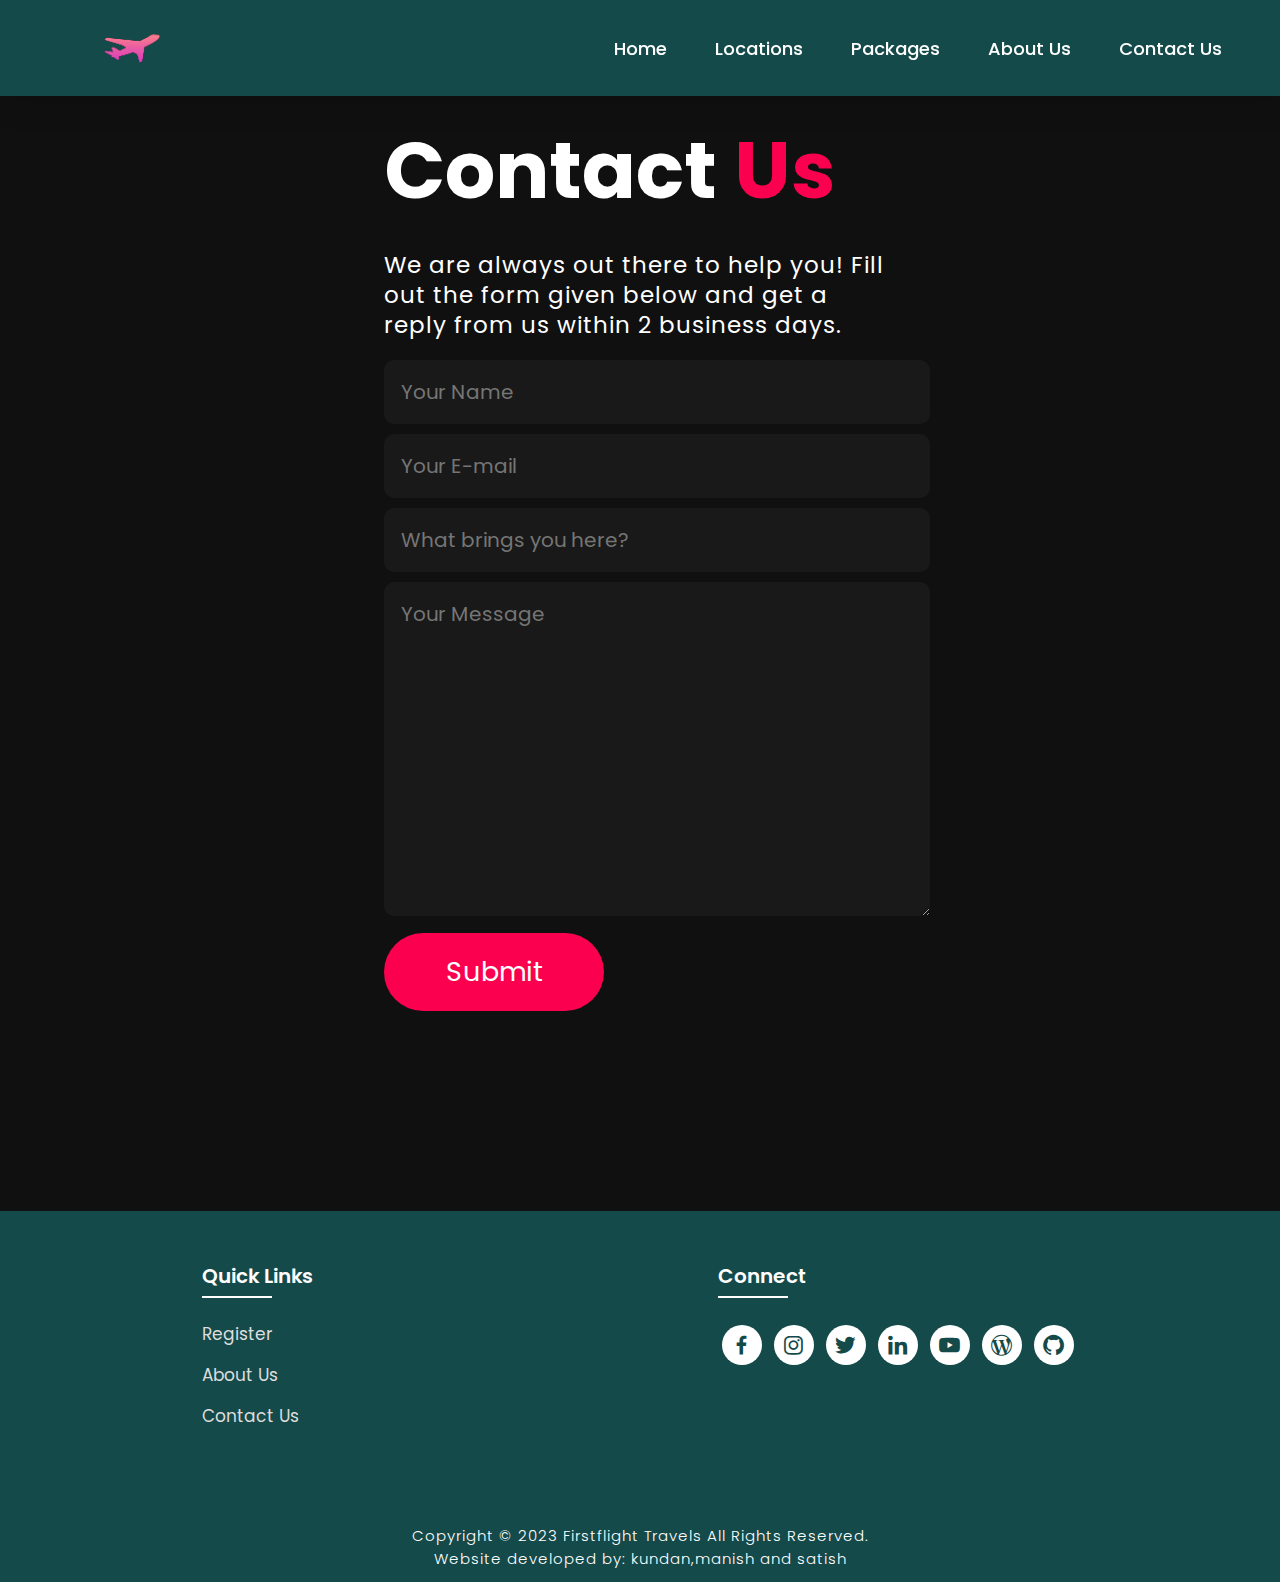
<file: firstflight-travels(minor project)/contact.html>
<!DOCTYPE html>
<html lang="en">
<head>
    <meta charset="UTF-8">
    <meta http-equiv="X-UA-Compatible" content="IE=edge">
    <meta name="viewport" content="width=device-width, initial-scale=1.0">
    <title>Contact Us</title>
    <link rel="icon" href="./files/logo.png">
    <link rel="stylesheet" type="text/css" href="css/style.css">
    <link rel="preconnect" href="https://fonts.googleapis.com">
    <link rel="preconnect" href="https://fonts.gstatic.com" crossorigin>
    <link href="https://fonts.googleapis.com/css2?family=Paytone+One&family=Poppins:wght@100;200;300;400;500;600;700;800;900&display=swap" rel="stylesheet">   
    <link rel="stylesheet"
    href="https://unpkg.com/boxicons@latest/css/boxicons.min.css">
    
</head>

<body class="contactbody">
           <nav>
            <img src="./files/logo.png" class="logo" alt="Logo" title="FirstFlight Travels">

            <ul class="navbar">
                <li>
                    <a href="./index.html">Home</a>
                    <a href="./index.html#locations">Locations</a>
                    <a href="./index.html#package">Packages</a>
                    <a href="./about.html">About Us</a>
                    <a href="./contact.html">Contact Us</a>
                </li>
            </ul>
        </nav>

        <section class="contact">
            <div class="contact-form">
                <h1>Contact <span>Us</span></h1>
                <p>We are always out there to help you! Fill out the form given below and get a reply from us within 2 business days.</p>
            <form action="">
                <input type="text" name="myname" placeholder="Your Name" required>
                <input type="email" name="email" placeholder="Your E-mail" required>
                <input type="text" name="subject" placeholder="What brings you here?" required>
                <textarea name="message" cols="30" rows="10" placeholder="Your Message" required></textarea>
                <input type="submit" value="Submit" class="submit-btn">
            </form>
            </div>
            
        </section>

<!-- Footer -->

<section class="footer">
    <div class="foot">
        <div class="footer-content">
            
            <div class="footlinks">
                <h4>Quick Links</h4>
                <ul>
                    <li><a href="./register.html">Register</a></li>
                    <li><a href="./about.html">About Us</a></li>
                    <li><a href="./contact.html">Contact Us</a></li>
                </ul>
            </div>

            <div class="footlinks">
                <h4>Connect</h4>
                <div class="social">
                    <a href="#" target="_blank"><i class='bx bxl-facebook'></i></a>
                    <a href="" target="_blank"><i class='bx bxl-instagram' ></i></a>
                    <a href="" target="_blank"><i class='bx bxl-twitter' ></i></a>
                    <a href="" target="_blank"><i class='bx bxl-linkedin' ></i></a>
                    <a href="" target="_blank"><i class='bx bxl-youtube' ></i></a>
                    <a href="" target="_blank"><i class='bx bxl-wordpress' ></i></a>
                    <a href="" target="_blank"><i class='bx bxl-github'></i></a>
                </div>
            </div>
            
        </div>
    </div>

    <div class="end">
        <p>Copyright © 2023 Firstflight Travels All Rights Reserved.<br>Website developed by: kundan,manish and satish</p>
    </div>
</section>

</body>
</html>
</file>
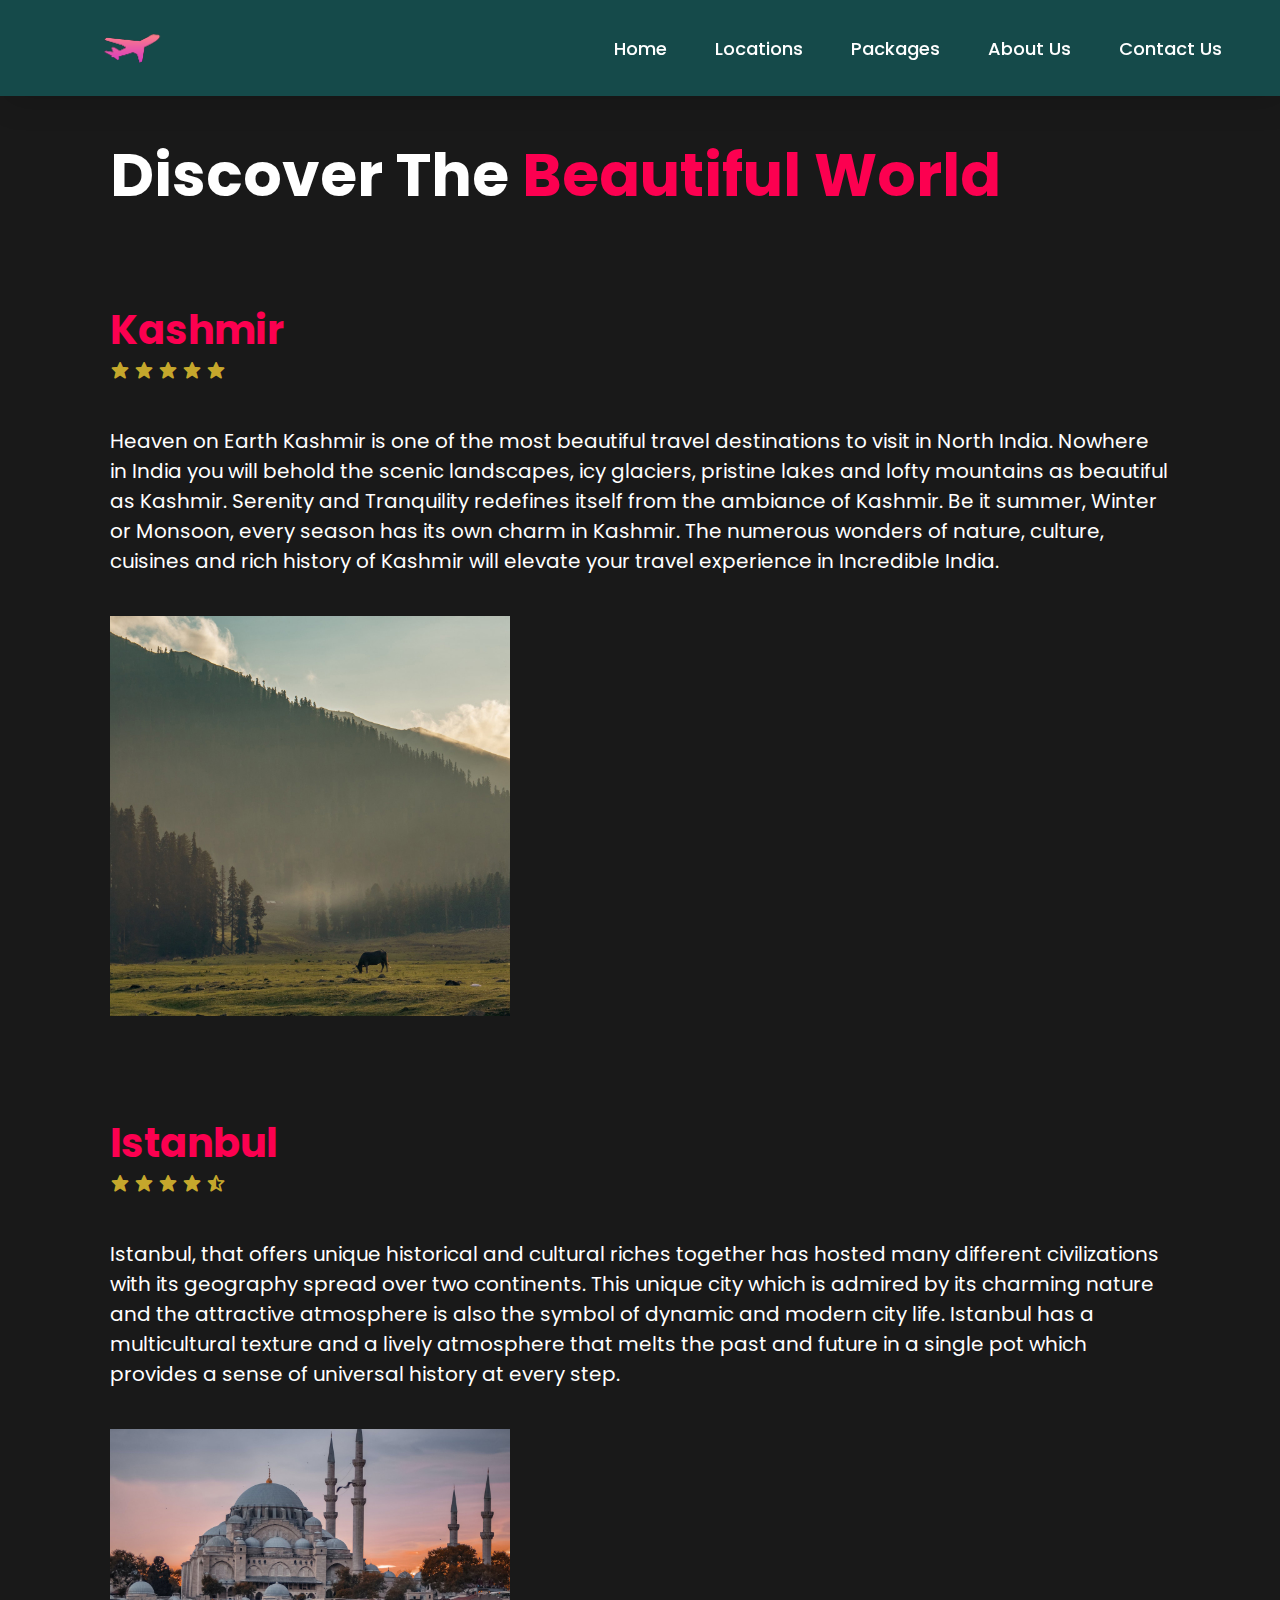
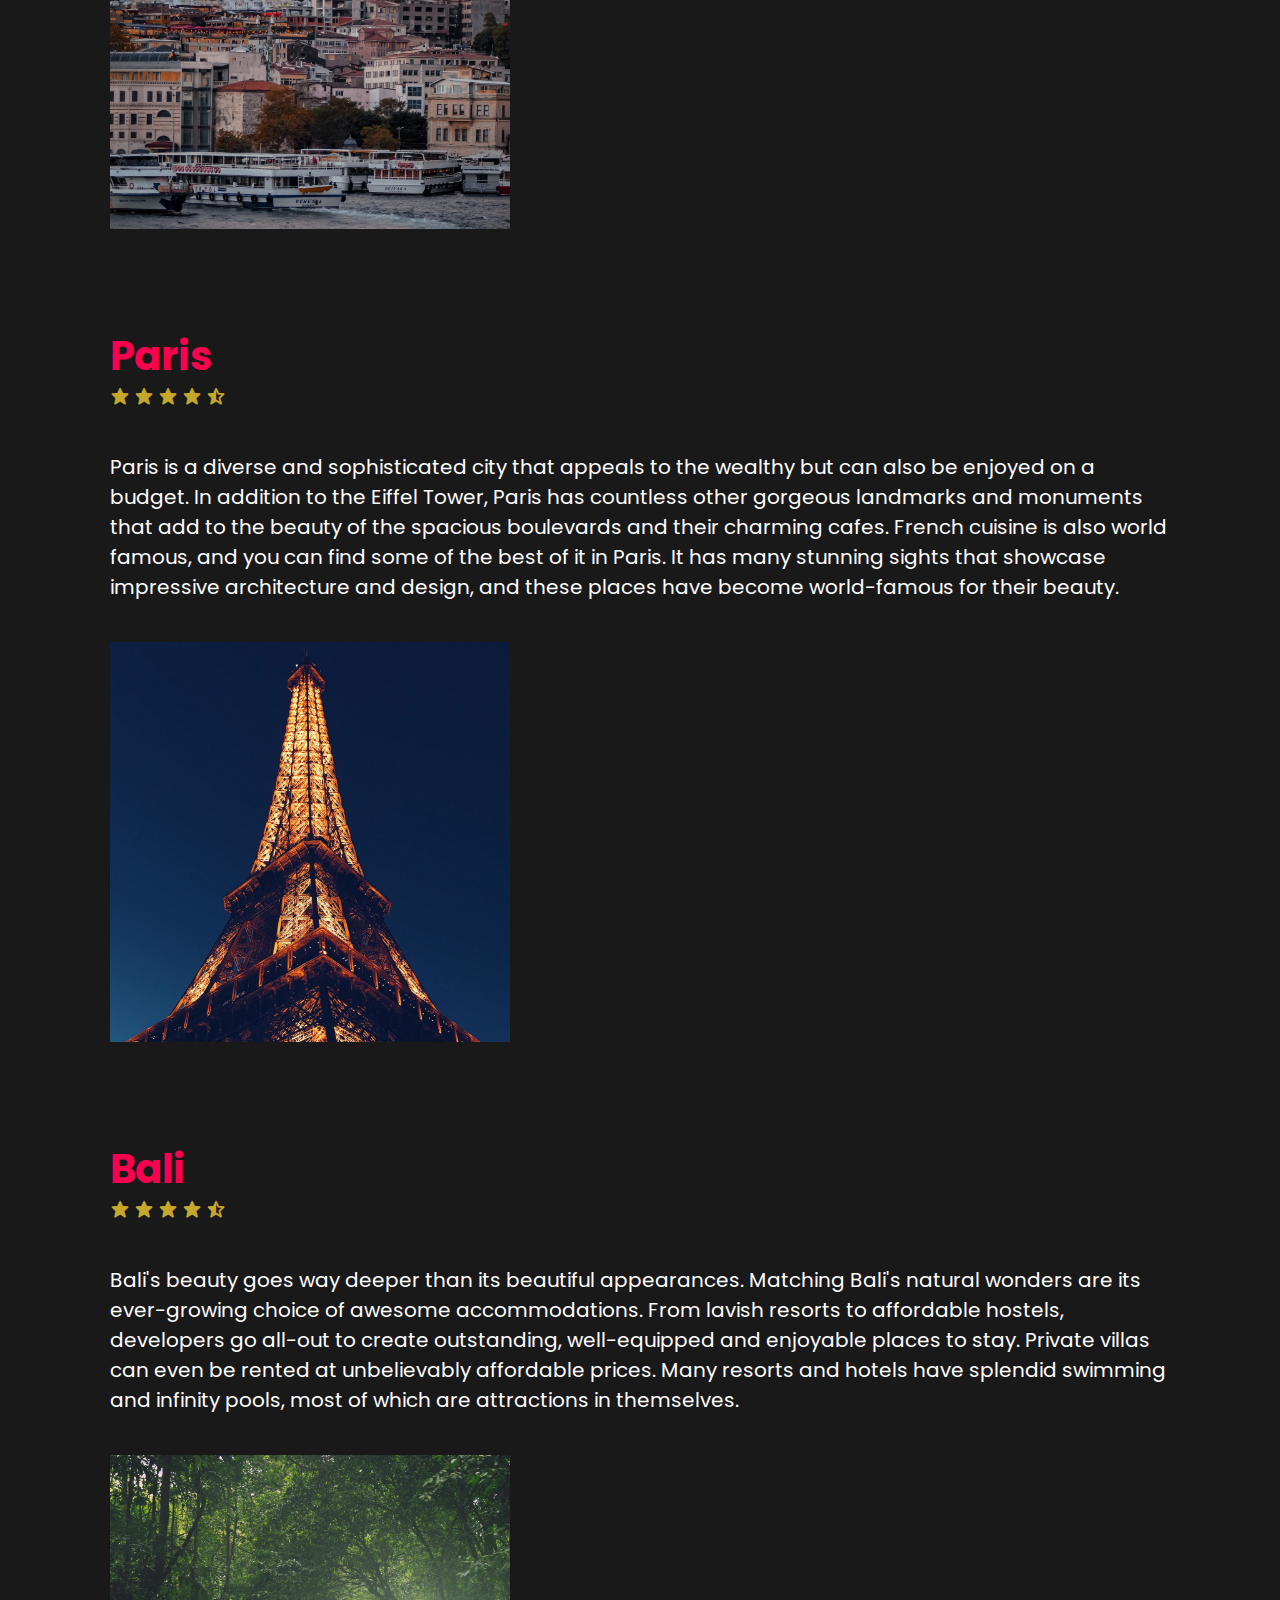
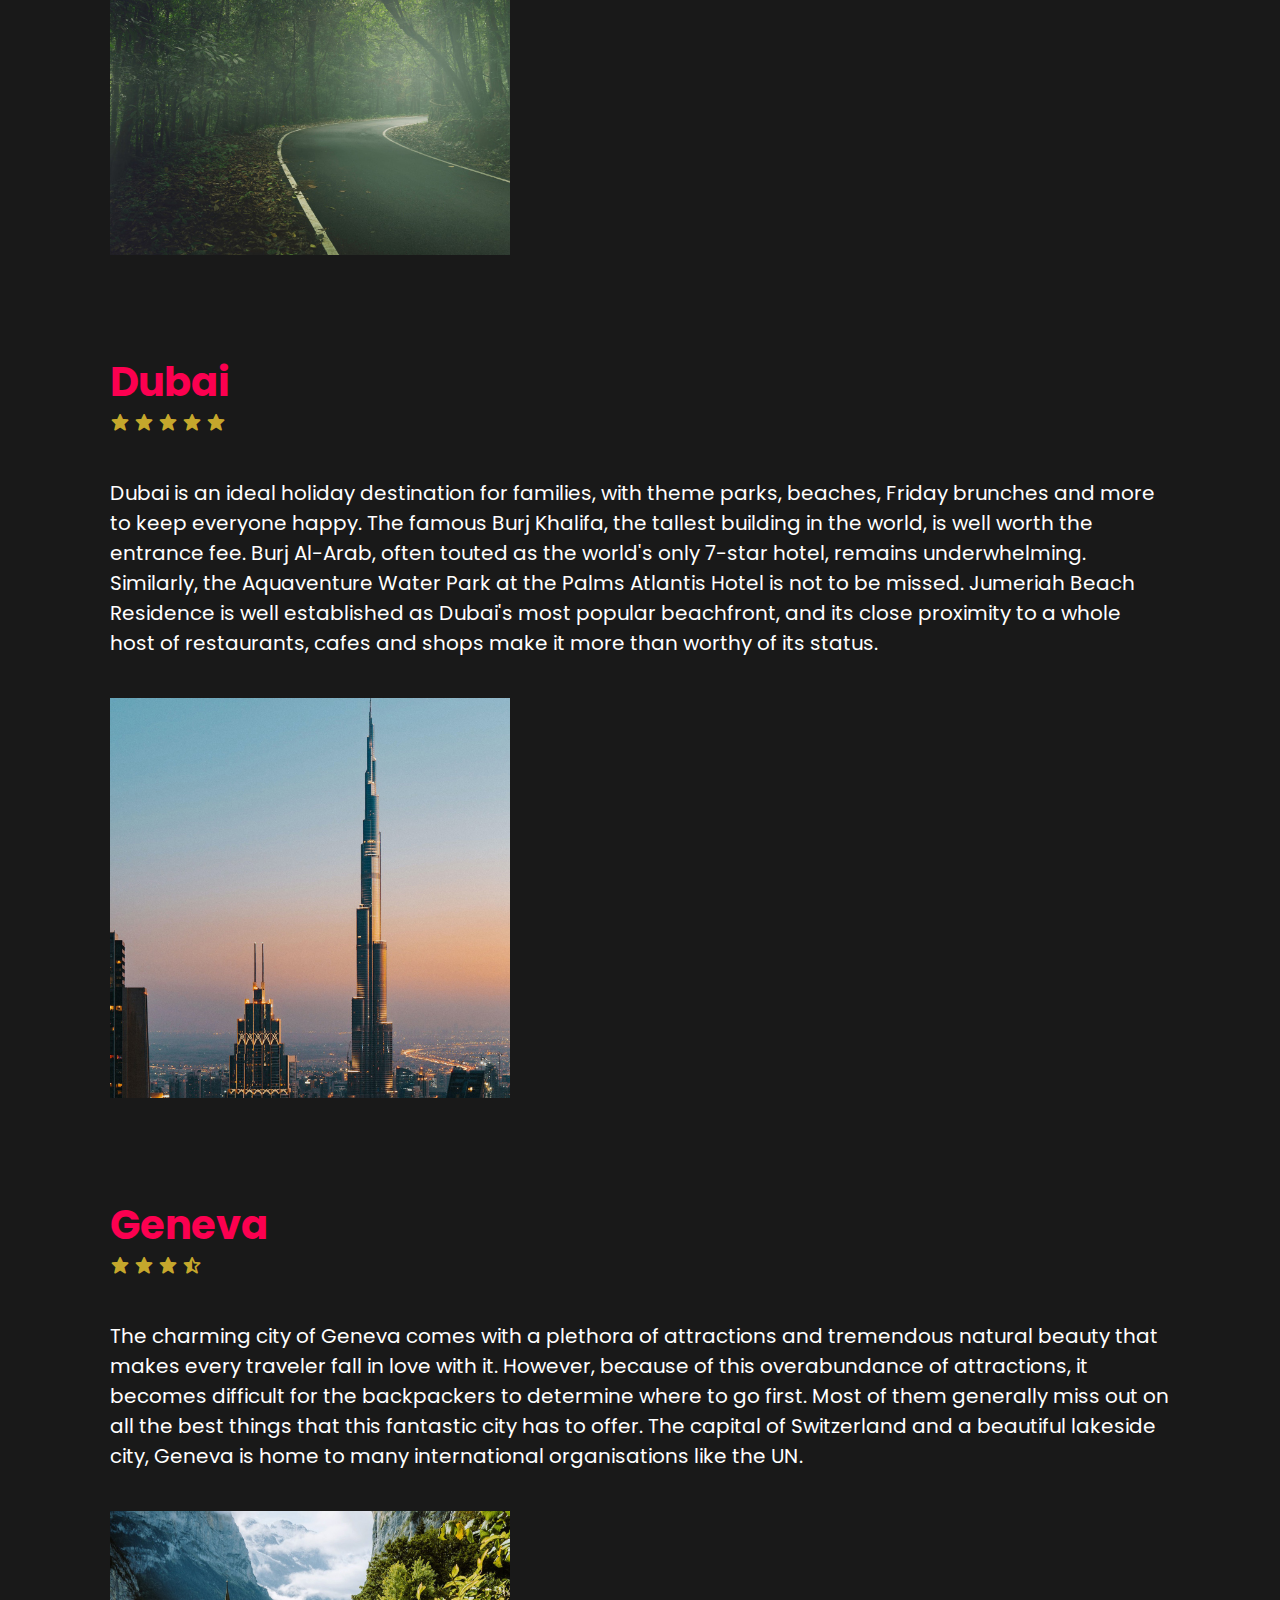
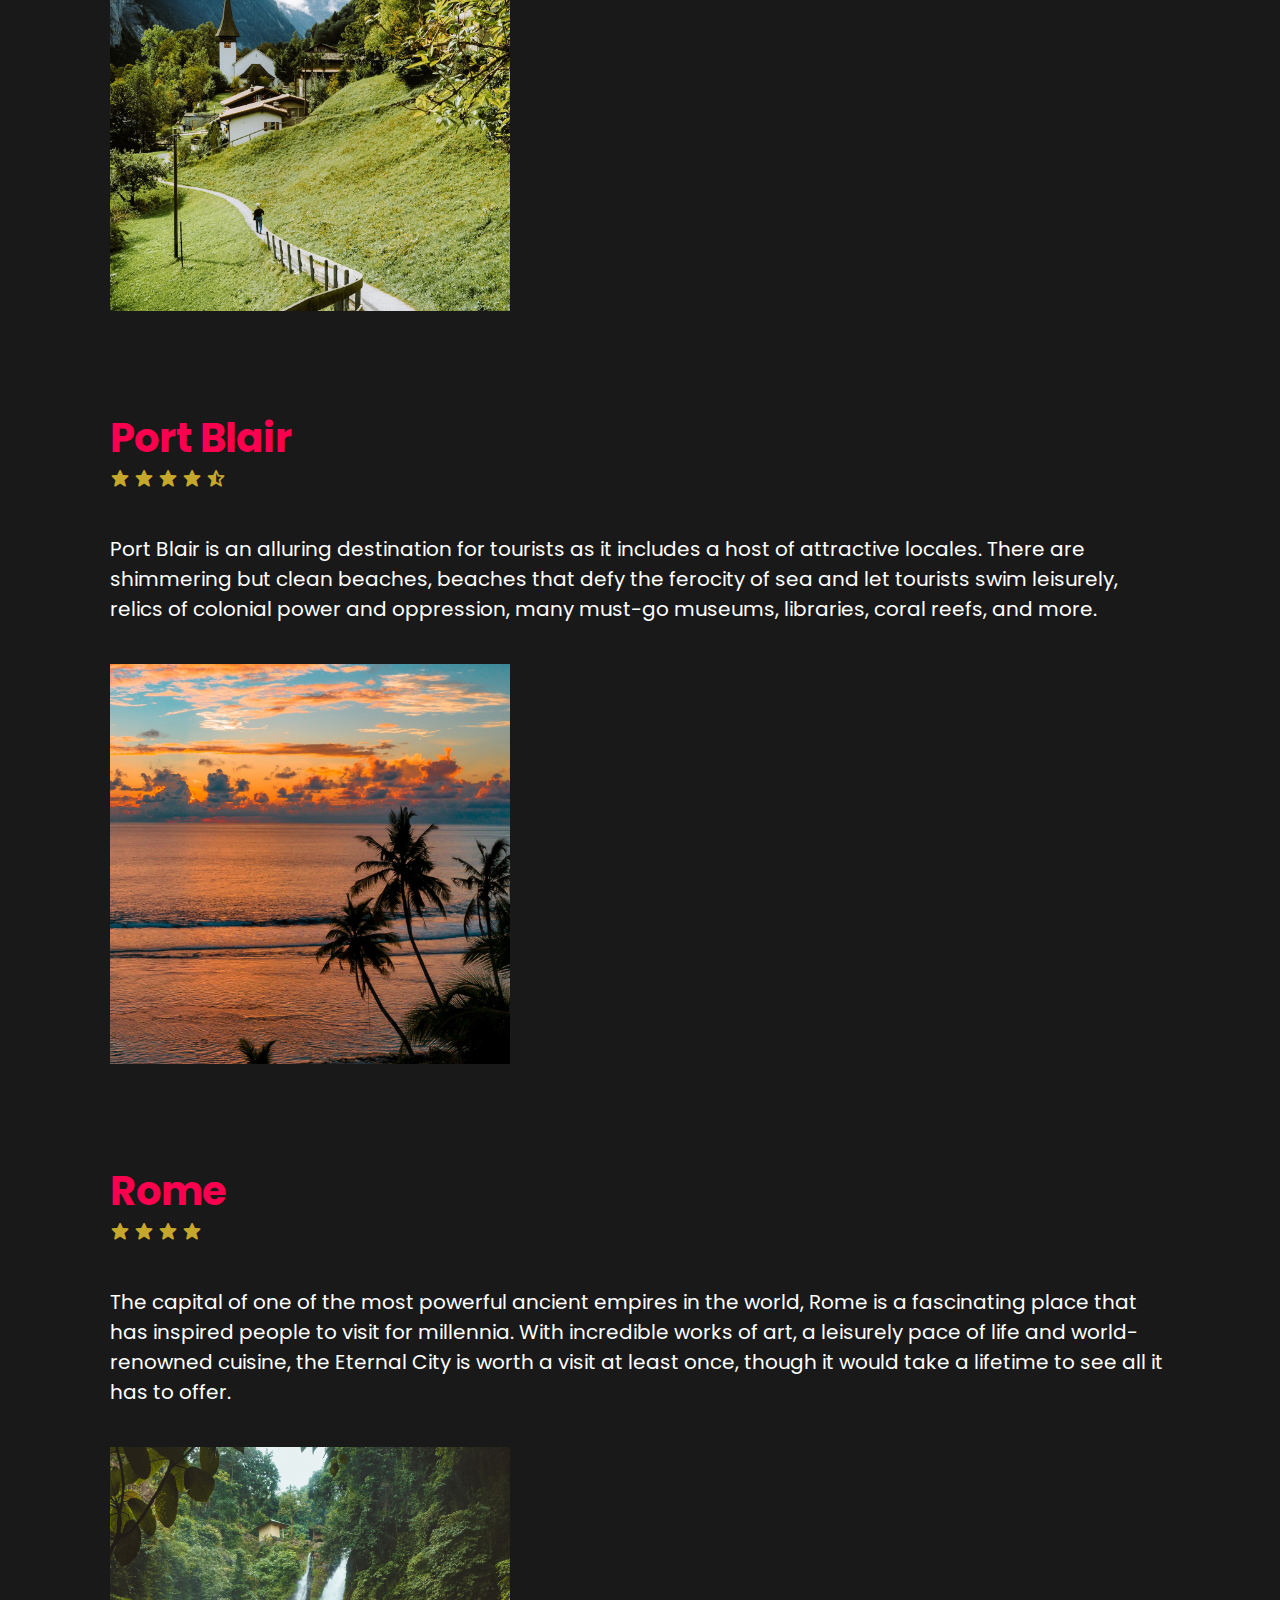
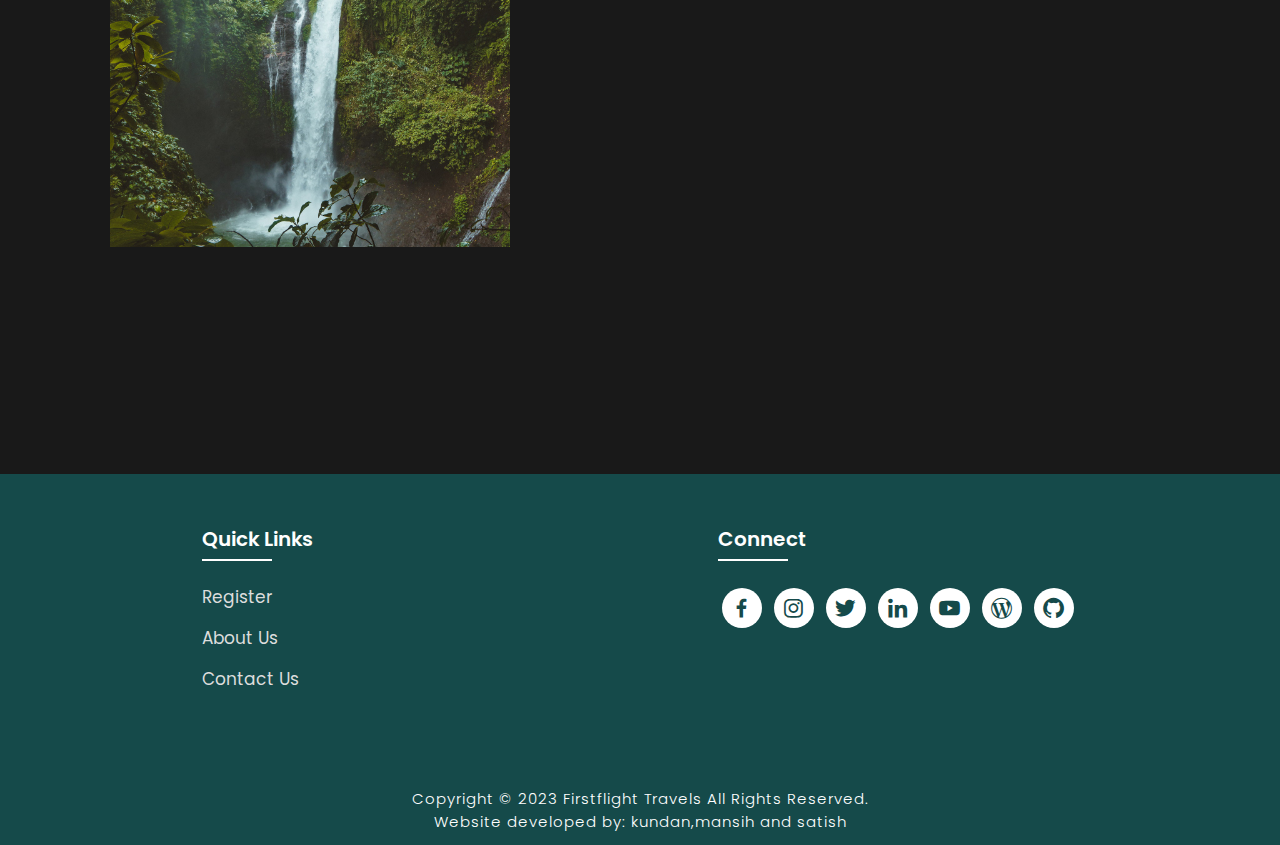
<file: firstflight-travels(minor project)/locations.html>
<!DOCTYPE html>
<html lang="en">
<head>
    <meta charset="UTF-8">
    <meta http-equiv="X-UA-Compatible" content="IE=edge">
    <meta name="viewport" content="width=device-width, initial-scale=1.0">
    <title>Travel Destinations</title>
    <link rel="icon" href="./files/logo.png">
    <link rel="stylesheet" type="text/css" href="css/style.css">
    <link rel="preconnect" href="https://fonts.googleapis.com">
    <link rel="preconnect" href="https://fonts.gstatic.com" crossorigin>
    <link href="https://fonts.googleapis.com/css2?family=Paytone+One&family=Poppins:wght@100;200;300;400;500;600;700;800;900&display=swap" rel="stylesheet">
    <link rel="stylesheet"
    href="https://unpkg.com/boxicons@latest/css/boxicons.min.css">
</head>
<body class="location-body">
    <nav>
        <img src="./files/logo.png" class="logo" alt="Logo" title="FirstFlight Travels">

        <ul class="navbar">
            <li>
                <a href="./index.html">Home</a>
                <a href="./index.html#locations">Locations</a>
                <a href="./index.html#package">Packages</a>
                <a href="./about.html">About Us</a>
                <a href="./contact.html">Contact Us</a>
            </li>
        </ul>
    </nav>
<section class="location-section">
    <div class="location-heading">
        <h1>Discover The <span>Beautiful World</span></h1>
    </div>
 <div class="location-detail" id="kashmir">
    <h1>Kashmir</h1>
    <div class="stars">
        <a href="#"><i class='bx bxs-star'></i></a>
        <a href="#"><i class='bx bxs-star'></i></a>
        <a href="#"><i class='bx bxs-star'></i></a>
        <a href="#"><i class='bx bxs-star'></i></a>
        <a href="#"><i class='bx bxs-star'></i></a>
    </div>
    <p>Heaven on Earth Kashmir is one of the most beautiful travel destinations to visit in North India. Nowhere in India you will behold the scenic landscapes, icy glaciers, pristine lakes and lofty mountains as beautiful as Kashmir. Serenity and Tranquility redefines itself from the ambiance of Kashmir. Be it summer, Winter or Monsoon, every season has its own charm in Kashmir. The numerous wonders of nature, culture, cuisines and rich history of Kashmir will elevate your travel experience in Incredible India.</p>
    <div class="location-img">
        <img src="./files/t1.jpg" alt="">
    </div>
 </div>

 <div class="location-detail" id="istanbul">
    <h1>Istanbul</h1>
    <div class="stars">
        <a href="#"><i class='bx bxs-star'></i></a>
        <a href="#"><i class='bx bxs-star'></i></a>
        <a href="#"><i class='bx bxs-star'></i></a>
        <a href="#"><i class='bx bxs-star'></i></a>
        <a href="#"><i class='bx bxs-star-half'></i></a>
    </div>
    <p>Istanbul, that offers unique historical and cultural riches together has hosted many different civilizations with its geography spread over two continents. This unique city which is admired by its charming nature and the attractive atmosphere is also the symbol of dynamic and modern city life. Istanbul has a multicultural texture and a lively atmosphere that melts the past and future in a single pot which provides a sense of universal history at every step.</p>
    <div class="location-img">
        <img src="./files/t2.jpg" alt="">
    </div>
 </div>

 <div class="location-detail" id="paris">
    <h1>Paris</h1>
    <div class="stars">
        <a href="#"><i class='bx bxs-star'></i></a>
        <a href="#"><i class='bx bxs-star'></i></a>
        <a href="#"><i class='bx bxs-star'></i></a>
        <a href="#"><i class='bx bxs-star'></i></a>
        <a href="#"><i class='bx bxs-star-half'></i></a>
    </div>
    <p>Paris is a diverse and sophisticated city that appeals to the wealthy but can also be enjoyed on a budget. In addition to the Eiffel Tower, Paris has countless other gorgeous landmarks and monuments that add to the beauty of the spacious boulevards and their charming cafes. French cuisine is also world famous, and you can find some of the best of it in Paris. It has many stunning sights that showcase impressive architecture and design, and these places have become world-famous for their beauty.</p>
    <div class="location-img">
        <img src="./files/t3.jpg" alt="">
    </div>
 </div>

 <div class="location-detail" id="bali">
    <h1>Bali</h1>
    <div class="stars">
        <a href="#"><i class='bx bxs-star'></i></a>
        <a href="#"><i class='bx bxs-star'></i></a>
        <a href="#"><i class='bx bxs-star'></i></a>
        <a href="#"><i class='bx bxs-star'></i></a>
        <a href="#"><i class='bx bxs-star-half'></i></a>
    </div>
    <p>Bali's beauty goes way deeper than its beautiful appearances. Matching Bali's natural wonders are its ever-growing choice of awesome accommodations. From lavish resorts to affordable hostels, developers go all-out to create outstanding, well-equipped and enjoyable places to stay. Private villas can even be rented at unbelievably affordable prices. Many resorts and hotels have splendid swimming and infinity pools, most of which are attractions in themselves.</p>
    <div class="location-img">
        <img src="./files/t4.jpg" alt="">
    </div>
 </div>

 <div class="location-detail" id="dubai">
    <h1>Dubai</h1>
    <div class="stars">
        <a href="#"><i class='bx bxs-star'></i></a>
        <a href="#"><i class='bx bxs-star'></i></a>
        <a href="#"><i class='bx bxs-star'></i></a>
        <a href="#"><i class='bx bxs-star'></i></a>
        <a href="#"><i class='bx bxs-star'></i></a>
    </div>
    <p>Dubai is an ideal holiday destination for families, with theme parks, beaches, Friday brunches and more to keep everyone happy. The famous Burj Khalifa, the tallest building in the world, is well worth the entrance fee. Burj Al-Arab, often touted as the world's only 7-star hotel, remains underwhelming. Similarly, the Aquaventure Water Park at the Palms Atlantis Hotel is not to be missed. Jumeriah Beach Residence is well established as Dubai's most popular beachfront, and its close proximity to a whole host of restaurants, cafes and shops make it more than worthy of its status.</p>
    <div class="location-img">
        <img src="./files/t5.jpg" alt="">
    </div>
 </div>

 <div class="location-detail" id="geneva">
    <h1>Geneva</h1>
    <div class="stars">
        <a href="#"><i class='bx bxs-star'></i></a>
        <a href="#"><i class='bx bxs-star'></i></a>
        <a href="#"><i class='bx bxs-star'></i></a>
        <a href="#"><i class='bx bxs-star-half'></i></a>
    </div>
    <p>The charming city of Geneva comes with a plethora of attractions and tremendous natural beauty that makes every traveler fall in love with it. However, because of this overabundance of attractions, it becomes difficult for the backpackers to determine where to go first. Most of them generally miss out on all the best things that this fantastic city has to offer. The capital of Switzerland and a beautiful lakeside city, Geneva is home to many international organisations like the UN.</p>
    <div class="location-img">
        <img src="./files/t6.jpg" alt="">
    </div>
 </div>

 <div class="location-detail" id="port-blair">
    <h1>Port Blair</h1>
    <div class="stars">
        <a href="#"><i class='bx bxs-star'></i></a>
        <a href="#"><i class='bx bxs-star'></i></a>
        <a href="#"><i class='bx bxs-star'></i></a>
        <a href="#"><i class='bx bxs-star'></i></a>
        <a href="#"><i class='bx bxs-star-half'></i></a>
    </div>
    <p>Port Blair is an alluring destination for tourists as it includes a host of attractive locales. There are shimmering but clean beaches, beaches that defy the ferocity of sea and let tourists swim leisurely, relics of colonial power and oppression, many must-go museums, libraries, coral reefs, and more.</p>
    <div class="location-img">
        <img src="./files/t7.jpg" alt="">
    </div>
 </div>

 <div class="location-detail" id="rome">
    <h1>Rome</h1>
    <div class="stars">
        <a href="#"><i class='bx bxs-star'></i></a>
        <a href="#"><i class='bx bxs-star'></i></a>
        <a href="#"><i class='bx bxs-star'></i></a>
        <a href="#"><i class='bx bxs-star'></i></a>
    </div>
    <p>The capital of one of the most powerful ancient empires in the world, Rome is a fascinating place that has inspired people to visit for millennia. With incredible works of art, a leisurely pace of life and world-renowned cuisine, the Eternal City is worth a visit at least once, though it would take a lifetime to see all it has to offer.</p>
    <div class="location-img">
        <img src="./files/t8.jpg" alt="">
    </div>
 </div>
    </section>
    <!-- Footer -->

<section class="footer">
    <div class="foot">
        <div class="footer-content">
            
            <div class="footlinks">
                <h4>Quick Links</h4>
                <ul>
                    <li><a href="./register.html">Register</a></li>
                    <li><a href="./about.html">About Us</a></li>
                    <li><a href="./contact.html">Contact Us</a></li>
                </ul>
            </div>

            <div class="footlinks">
                <h4>Connect</h4>
                <div class="social">
                    <a href="https://www.facebook.com/mohd.rahil.blogger" target="_blank"><i class='bx bxl-facebook'></i></a>
                    <a href="https://www.instagram.com/mohdrahil101" target="_blank"><i class='bx bxl-instagram' ></i></a>
                    <a href="https://www.twitter.com/mohdrahil101" target="_blank"><i class='bx bxl-twitter' ></i></a>
                    <a href="https://www.linkedin.com/in/mohdrahil101" target="_blank"><i class='bx bxl-linkedin' ></i></a>
                    <a href="https://www.youtube.com/techdollarz" target="_blank"><i class='bx bxl-youtube' ></i></a>
                    <a href="https://www.mohdrahil.wordpress.com" target="_blank"><i class='bx bxl-wordpress' ></i></a>
                    <a href="https://www.github.com/mohdrahil101" target="_blank"><i class='bx bxl-github'></i></a>
                </div>
            </div>
            
        </div>
    </div>

    <div class="end">
        <p>Copyright © 2023 Firstflight Travels All Rights Reserved.<br>Website developed by: kundan,mansih and satish</p>
    </div>
</section>

</body>
</html>
</file>
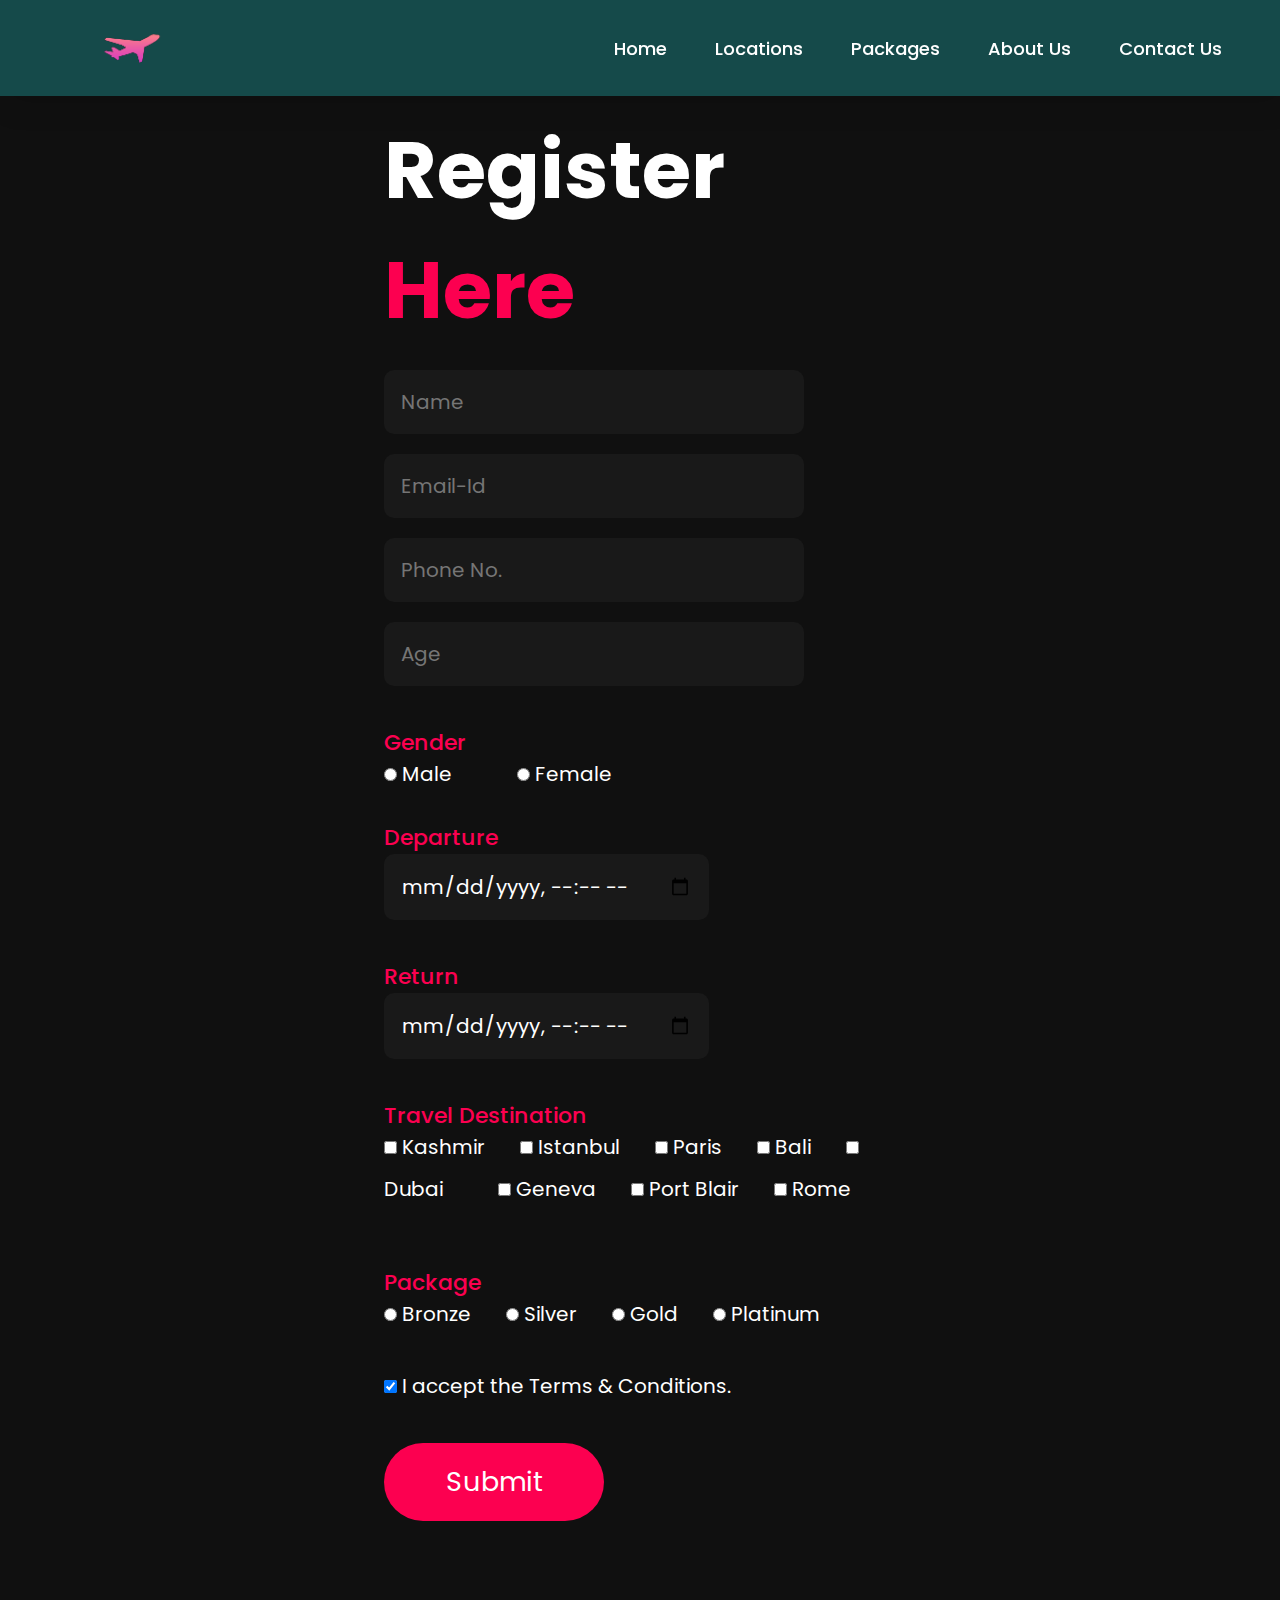
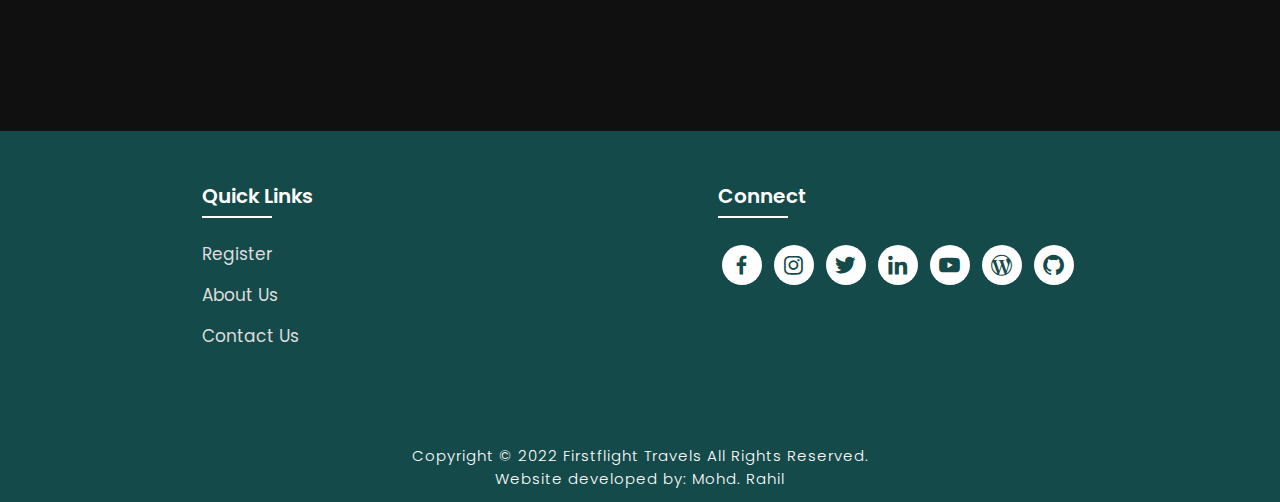
<file: firstflight-travels(minor project)/register.html>
<!DOCTYPE html>
<html lang="en">
<head>
    <meta charset="UTF-8">
    <meta http-equiv="X-UA-Compatible" content="IE=edge">
    <meta name="viewport" content="width=device-width, initial-scale=1.0">
    <title>Register Here</title>
    <link rel="icon" href="./files/logo.png">
    <link rel="stylesheet" type="text/css" href="css/style.css">
    <link rel="preconnect" href="https://fonts.googleapis.com">
    <link rel="preconnect" href="https://fonts.gstatic.com" crossorigin>
    <link href="https://fonts.googleapis.com/css2?family=Paytone+One&family=Poppins:wght@100;200;300;400;500;600;700;800;900&display=swap" rel="stylesheet">
    <link rel="stylesheet"
    href="https://unpkg.com/boxicons@latest/css/boxicons.min.css">
</head>
<body class="register-body">

    <nav>
        <img src="./files/logo.png" class="logo" alt="Logo" title="FirstFlight Travels">

        <ul class="navbar">
            <li>
                <a href="./index.html">Home</a>
                <a href="./index.html#locations">Locations</a>
                <a href="./index.html#package">Packages</a>
                <a href="./about.html">About Us</a>
                <a href="./contact.html">Contact Us</a>
            </li>
        </ul>
    </nav>

    <section class="registration">
        <div class="register-form">
            <h1>Register <span>Here</span></h1>
            <form action="" onsubmit="return validateform()">

            <input type="text" name="myname1" placeholder="Name" id="name" required>
            <input type="email" name="myemail" placeholder="Email-Id" id="" required>
            <input type="tel" name="myphone" placeholder="Phone No." id="phonenum" required>
            <input type="number" name="myage" placeholder="Age" id="" required>
            <h4>Gender</h4>
            <input type="radio" name="mygender" id="" required> Male &nbsp; &nbsp; &nbsp; &nbsp; &nbsp; &nbsp; 
            <input type="radio" name="mygender" id=""> Female
            <h4>Departure</h4>
            <input type="datetime-local" name="departuredate" id="" required>
            <h4>Return</h4>
            <input type="datetime-local" name="returndate" id="" required>
            <h4>Travel Destination</h4>
            <input type="checkbox" name="td" id=""> Kashmir &nbsp; &nbsp; &nbsp;
            <input type="checkbox" name="td" id=""> Istanbul &nbsp; &nbsp; &nbsp;
            <input type="checkbox" name="td" id=""> Paris &nbsp; &nbsp; &nbsp;
            <input type="checkbox" name="td" id=""> Bali &nbsp; &nbsp; &nbsp;
            <input type="checkbox" name="td" id=""> Dubai &nbsp; &nbsp; &nbsp; &nbsp; &nbsp;
            <input type="checkbox" name="td" id=""> Geneva &nbsp; &nbsp; &nbsp; 
            <input type="checkbox" name="td" id=""> Port Blair &nbsp; &nbsp; &nbsp;
            <input type="checkbox" name="td" id=""> Rome &nbsp; &nbsp; &nbsp;
            <br> <br>
            <h4>Package</h4>
            <input type="radio" name="locations" id="loc1" required> Bronze &nbsp; &nbsp; &nbsp;
            <input type="radio" name="locations" id="loc1"> Silver &nbsp; &nbsp; &nbsp;
            <input type="radio" name="locations" id="loc1"> Gold &nbsp; &nbsp; &nbsp;
            <input type="radio" name="locations" id="loc1"> Platinum &nbsp; &nbsp; &nbsp;
            <br> <br> 
            <input type="checkbox" name="t&c" id="" checked required> I accept the Terms & Conditions.
            <br> <br> 
            <input type="submit" value="Submit" class="submitbtn">

        </form>
        </div>
    </section>

<!-- Footer -->

<section class="footer">
    <div class="foot">
        <div class="footer-content">
            
            <div class="footlinks">
                <h4>Quick Links</h4>
                <ul>
                    <li><a href="./register.html">Register</a></li>
                    <li><a href="./about.html">About Us</a></li>
                    <li><a href="./contact.html">Contact Us</a></li>
                </ul>
            </div>

            <div class="footlinks">
                <h4>Connect</h4>
                <div class="social">
                    <a href="https://www.facebook.com/mohd.rahil.blogger" target="_blank"><i class='bx bxl-facebook'></i></a>
                    <a href="https://www.instagram.com/mohdrahil101" target="_blank"><i class='bx bxl-instagram' ></i></a>
                    <a href="https://www.twitter.com/mohdrahil101" target="_blank"><i class='bx bxl-twitter' ></i></a>
                    <a href="https://www.linkedin.com/in/mohdrahil101" target="_blank"><i class='bx bxl-linkedin' ></i></a>
                    <a href="https://www.youtube.com/techdollarz" target="_blank"><i class='bx bxl-youtube' ></i></a>
                    <a href="https://www.mohdrahil.wordpress.com" target="_blank"><i class='bx bxl-wordpress' ></i></a>
                    <a href="https://www.github.com/mohdrahil101" target="_blank"><i class='bx bxl-github'></i></a>
                </div>
            </div>
            
        </div>
    </div>

    <div class="end">
        <p>Copyright © 2022 Firstflight Travels All Rights Reserved.<br>Website developed by: Mohd. Rahil</p>
    </div>
</section>

<!-- Javascript -->
<script>
    function validateform(){ 
        var tel=document.getElementById("phonenum").value;  

        if(tel.length<10){  
            alert("Phone number must be of atleast 10 digits!");  
            return false;  
        } else if(isNaN(tel)){
            alert("Phone number should not include character!");
            return false;
        }
        return true;
}  
</script>

</body>
</html>
</file>
<file: firstflight-travels(minor project)/css/style.css>
*{
    padding:0;
    margin:0;
    box-sizing:border;
    font-family:'Poppins',sans-serif;
    text-decoration: none;
    list-style: none;
    scroll-behavior: smooth;
}

/* Home page */

.banner{
    width:100%;
    height: 100vh;
    overflow: hidden;
    display: flex;
    justify-content: center;
    align-items: center;
}

.banner video{
    position: absolute;
    top: 0;
    left: 0;
    object-fit: cover;
    width: 100%;
    height: 100%;
    pointer-events: none;
}

.content{
    position: relative;
    z-index: 1;
    width: 100%;
    height: 100vh;
    background-image: linear-gradient(rgba(1, 0, 5, 0.3),rgba(4, 1, 17, 0.3));



}

nav{
    width: 100%;
    position: fixed;
    background-color: rgb(21, 74, 74);
    box-shadow: 5px 5px 30px rgba(0, 0, 0, 15%);
    display: flex;
    align-items: center;
    justify-content: space-between;
}

nav .logo{
    width: 60px;
    margin: 2vh;
    margin-left: 8%;
}

nav ul li{
    list-style: none;
    display: inline-block;
    margin-left: 40px;
}

.navbar{
    display: flex;
    margin-right: 4vh;
}

.navbar a{
    color: white;
    font-size: 18px;
    padding: 10px 22px;
    border-radius: 4px;
    font-weight: 500;   
    text-decoration: none;
    transition: ease 0.40s;
}

.navbar a:hover,.navbar a.active{
    background: white;
    color: black;
    box-shadow: 5px 10px 30px rgb(85 85 85 / 20%);
    border-radius: 5px;
    
}

nav ul li a{
    text-decoration: none;
    color: rgb(255, 255, 255);
    font-size: 17px;
}

.title{
    text-decoration: none;
    /* display: inline-block; */
    font-size: 4vh;
    color: rgb(255, 255, 255);
    padding: 14px 17px;
    margin-top: 32vh;
    text-align: center;
    vertical-align: center;
}

.title h1{
    font-size: 10vh;
    text-shadow: 2px black;
    transition: ease 0.3s;
}

.title h1:hover{
    color:transparent;
    -webkit-text-stroke: 1px white;
    
}

.button{
    display: inline-block;
    margin-top:5vh;
    font-size: 25px;
    padding: 10px 30px;
    color: rgb(21, 74, 74);
    /* background-color:rgb(164, 44, 44); */
    background-color: white;
    border-radius: 20px;
    text-decoration: none;
    transition: ease 0.30s;
}

.button:hover{
    transform: scale(1.1);
    color: white;
    background-color: rgb(21, 74, 74);
    /* border: 2px solid rgb(42, 37, 68); */
    box-shadow: 5px 10px 30px rgba(0, 0, 0, 0.4);
    padding: 10px 30px;
}

/* Services */

.text h2{
    font-size: 40px;
    font-weight: 650;
    margin-top: 40px;
    margin-bottom: 10px;
    line-height: 2;
    text-align: center;
}

.rowitems{
    display: grid;
    grid-template-columns: repeat(auto-fit,minmax(100px,auto));
    gap: 25px;
    align-items: center;
    text-align: center;
    margin-top: 20px;
    margin-left: 30px ;
    margin-right: 30px;
    margin-bottom:10px ;
}

.container-box{
    border: 1px solid #d3d3d3;
    border-radius: 5px;
    padding: 50px 10px;
    transition: all 0.7s ease 0s;
    cursor: pointer;
}

.container-image img{
    height: 100px;
    width: 100px;
    padding: 10px;
    margin-bottom: 15px;
}

.container-box h4{
    font-size: 20px;
    margin-bottom: 5px;
    font-weight: 550;
}

.container-box p{
    font-size: 16px;
    color: #808080;
}

.container-box:hover{
    transform: translateX(3px);
    box-shadow: 5px 20px 50px rgba(78, 78, 78, 0.1);
    border: 1px solid transparent;
    border-radius: 0px;
}

/* Packages */

.package-title{
    text-align: center;
}

.package-title h2{
    font-size: 40px;
    font-weight: 650;
    padding-top: 75px;
    padding-bottom: 10px;
    line-height: 2;
}

.package-content{
    display: flex;
    justify-content: space-around;
    flex-wrap: wrap;
}

.image{
    position: relative;
    transition: all 0.3s cubic-bezier(0.445,0.05,0.55,0.95);
    cursor: pointer;
    filter: brightness(95%);
}

.image img{
    width: 100%;
    height: 500px;
    border-radius: 30px;
}

.image h3{
    color: white;
    position: absolute;
    font-size: 30px;
    font-weight: 600;
    text-align: center;
    top: 10px;
    right: 20px;
}

.dest-content{
    display: flex;
    flex-wrap: wrap;
    justify-content: space-between;
    align-items: center;
    padding-top: 15px;
    margin-bottom: 50px;
}

.location h4{
    font-size: 25px;
    letter-spacing: 1px;
    font-weight: 600;
    margin-bottom: 2px;
}

.pac-details li{
    font-size: 19px;
    color: #4c4c4c;
    margin-left: 15px;
    margin-bottom: 2px;
    list-style-type: disc;
}

.image:hover{
    filter: brightness(120%);
    transform: scale(1.03);
}

/* Locations */

.location-content{
    display: flex;
    justify-content: space-around;
    flex-wrap: wrap;
}

.col-content{
    position: relative;
    filter:brightness(95%);
    transition: all 0.3s cubic-bezier(0.445,0.05,0.55,0.95);

}

.col-content img{
    margin-bottom: 40px;
    height: 500px;
    border-radius: 27px;
    width: 100%;
    
}

.col-content h5{
    position: absolute;
    font-size: 25px;
    color: white;
    font-weight: 500;
    left: 20px;
    bottom: 105px;
    cursor: pointer;
}

.col-content p{
    position: absolute;
    font-size: 20px;
    color: white;
    left: 20px;
    bottom: 80px;
    cursor: pointer;
}

.col-content:hover{
    filter: brightness(120%);
    transform: scale(1.03);
    cursor: pointer;
}

/* Newsletter */

.newsletter{
    display: flex;
    flex-wrap: wrap;
    align-items: center;
    justify-content: space-around;
}

.newstext h2{
    margin-top: 100px;
    font-size: 38px;
}

.newstext p{
    font-size: 20px;
    color: #4c4c4c;
}

.newsletter form{
    margin-top: 100px;
    width: 100%;
    position: relative;
}

.newsletter form input:first-child{
    display: inline-block;
    width: 300px;
    font-size: 17px;
    outline: none;
    border: none;
    border-radius: 20px;
    padding: 20px 150px 20px 30px;
    box-shadow: 5px 10px 30px rgb(85 85 85 / 20%);
}

.newsletter form input:last-child{
    display: inline-block;
    position: absolute;
    outline: none;
    border: 2px solid transparent;
    border-radius: 20px;
    color: white;
    background-color: rgb(21, 74, 74);
    padding: 14px 30px;
    cursor: pointer;
    font-size: 17px;
    font-weight: 450;
    top: 6px;
    right: 6px;
    transition: ease 0.30s;
}

.newsletter form input:last-child:hover{
    border: 2px solid rgb(21, 74, 74);
    background-color: white;
    color: rgb(21, 74, 74);
}


/* Footer */

.footer{
    margin-top: 80px;
    background-color: rgb(21, 74, 74);
}

.foot{
    padding: 20px 0;
}

.footer-content{
    display: flex;
    flex-wrap: wrap;
    justify-content: space-around;
    
}

.footlinks h4{
    margin-top: 30px;
    font-size: 20px;
    font-weight: 600;
    color: white;
    margin-bottom: 30px;
    position: relative;
}


.footlinks h4::before{
    content: "";
    position: absolute;
    height: 2px;
    width: 70px;
    left: 0;
    bottom: -7px;
    background: white;
}

.footlinks ul li{
    margin-bottom: 15px;
}

.footlinks ul li a{
    font-size: 17px;
    color: #dddddd;
    display: block;
    transition: ease 0.30s;
}

.footlinks ul li a:hover{
    transform: translate(6px);
    color: white;
}

.social a{
    font-size: 25px;
    margin: 4px;
    height: 40px;
    width: 40px;
    color: rgb(21, 74, 74);
    background-color: white;
    display: inline-flex;
    justify-content: center;
    align-items: center;
    border-radius: 20px;
    transition: ease 0.30s;
}

.social a:hover{
    transform: scale(1.2);
}

.end{
    text-align: center;
    padding-top: 60px;
    padding-bottom: 12px;
}

.end p{
    font-size: 15px;
    color: white;
    letter-spacing: 1px;
    font-weight: 300;
}

/* About Us */

.aboutbody{
    background-color: #191919;
}

.about{
    width: 100%;
    padding: 78px 0px;
}

.about img{
    height: auto;
    width: 400px;
}

.abt-text{
    width: 500px;
}

.abt-text h1{
    font-size: 70px;
    color: white;
    margin-bottom: 20px;
    letter-spacing: 1px;
}

.abt-text h1 span{
    color: #fc0050;
    letter-spacing: 1px;
}

.abt-text p{
    color: white;
    font-size: 24px;
    margin-bottom: 45px;
    line-height: 30px;
    letter-spacing: 1px;
}

.main{
    width: 1130px;
    max-width: 95%;
    margin: 0 auto;
    display: flex;
    align-items: center;
    justify-content: space-around;
}

.connectbtn{
    display: inline-block;
    background-color: #fc0050;
    font-size: 18px;
    color: white;
    font-weight: bold;
    padding: 13px 30px;
    border-radius: 30px;
    transition: ease 0.4s;
    border: 2px solid transparent;
    letter-spacing: 1px;
}

.connectbtn:hover{
    background-color: transparent;
    border: 2px solid #fc0050;
    transform: scale(1.1);
}

.connect-section{
    margin-top: 26px;
}


.social-icons a{
    height: 40px;
    width: 40px;
    margin: 4px;
    font-size: 30px;
    color: #101010;
    background-color: white;
    border-radius: 20px;
    display: inline-flex;
    justify-content: center;
    align-items: center;
    transition: ease 0.30s;
}

.social-icons a:hover{
    transform: scale(1.2);
}

/* Contact Us */

.contactbody{
    background-color: #101010;
    background-repeat: no-repeat;
    background-size: cover;
    
}

.contact{
    padding: 110px 30%;
    height: 100%;
    min-height: 100vh;
}

.contact-form h1{
    font-size: 80px;
    color: white;
    margin-bottom: 20px;
}

.contact-form h1 span{
    color:#fc0050;
}

.contact-form p{
    color: white;
    line-height: 30px;
    letter-spacing: 1px;
    font-size: 23px;
    margin-bottom: 20px;
}


.contact-form form input,form textarea{
    width: 100%;
    padding: 17px;
    border: none;
    outline: none;
    background-color: #191919;
    font-size: 20px;
    color: white;
    margin-bottom: 10px;
    border-radius: 10px;
}

.contact-form form .submit-btn{
    display: inline-block;
    background-color: #fc0050;
    font-size: 27px;
    font-weight: 600px;
    border: 2px solid transparent;
    border-radius: 40px;
    width: 220px;
    cursor: pointer;
    transition: ease 0.30s;

}

.contact-form form .submit-btn:hover{
    border: 2px solid #fc0050;
    background-color: transparent;
    transform: scale(1.1);

}

/* Registration Form */

.register-body{
    background-color: #101010;
    background-repeat: no-repeat;
    background-size: cover;

}

.registration{
    padding: 110px 30%;
    height: 100%;
    min-height: 100vh;
}

.register-form h1{
    font-size: 80px;
    color: white;
    margin-bottom: 20px;
}
.register-form h1 span{
    color: #fc0050;
}

.register-form{
    color: white;
    font-size: 20px;
}

.register-form form input{
    color: white;
    padding: 17px;
    background-color: #191919;
    font-size: 20px;
    outline: none;
    border: none;
    border-radius: 10px;
    margin-bottom: 20px;
    
}
.register-form h4{
    font-size: 22px;
    font-weight: 500;
    margin-top: 20px;
    color: #fc0050;
}


.register-form form .submitbtn{
    display: inline-block;
    background-color: #fc0050;
    font-size: 27px;
    font-weight: 600px;
    border: 2px solid transparent;
    border-radius: 60px;
    width: 220px;
    cursor: pointer;
    transition: ease 0.30s;
}

.register-form form .submitbtn:hover{
    border: 2px solid #fc0050;
    background-color: transparent;
    transform: scale(1.1);
}


.location-body{
    background-color: #191919;
    color: white;
}

.location-section{
    padding: 110px;
    height: 100%;
    min-height: 100vh;
}

.location-heading h1{
    margin-top: 20px;
    font-size: 60px;
    margin-bottom: 20px;
}

.location-heading h1 span{
    color: #fc0050;
}

.location-detail h1{
    padding-top: 60px;
    color: #fc0050;
    font-size: 40px;
}

.location-detail p{
    font-size: 20px;
    margin-top: 40px;
    margin-bottom: 10px;
}

.location-img img{
    height: 400px;
    width: 400px;
    margin-top: 30px;
    margin-bottom: 30px;
}

.stars i{
    font-size: 20px;
    color: rgb(197, 167, 44);
}
</file>
